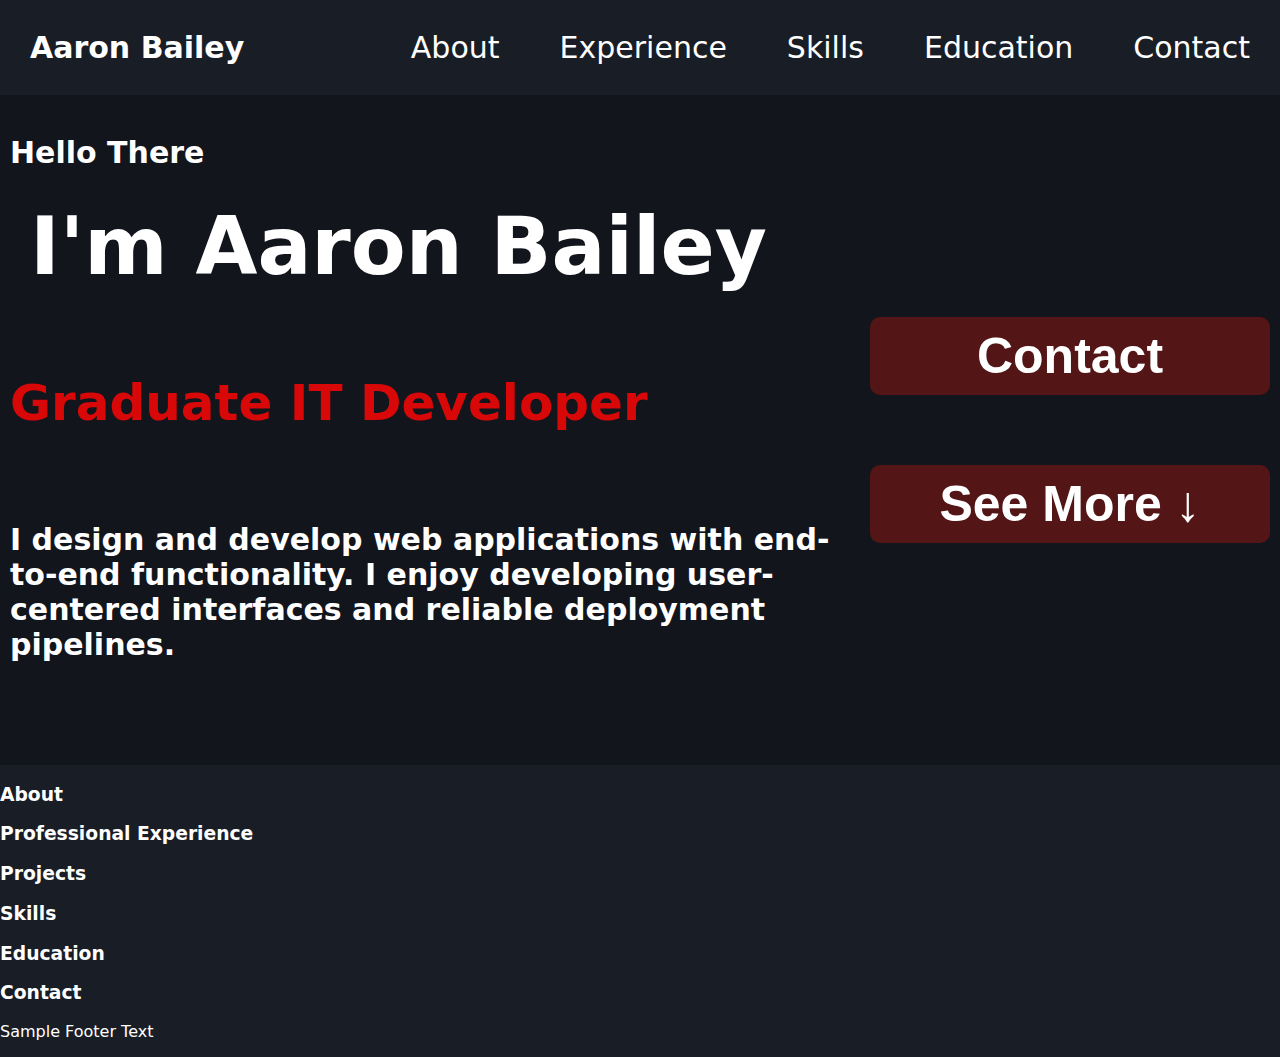
<file: index.html>
<!doctype html>
<html lang="en">
	<head>
		<meta charset="utf-8">
		<meta name="viewport" content="width=device-width, initial-scale=1">
		<title>Aaron Bailey GitHub Pages Portfolio</title>
		<link rel="stylesheet" href="style.css">
	</head>
	<body>
	<header>
		<nav>
			<div id="name">
				<a href="">Aaron Bailey</a>
			</div>
			<div id="other-links">
				<a href="">About</a>
				<a href="">Experience</a>
				<a href="">Skills</a>
				<a href="">Education</a>
				<a href="">Contact</a>
			</div>
		</nav>
	</header>

	<section id="hero">
		<div id = "hero-left">
			<h3>Hello There</h3>
			<h1>I'm Aaron Bailey</h1>
			<br>
			<h2>Graduate IT Developer</h2>
			<br>
			<h3>I design and develop web applications with end-to-end functionality. I enjoy developing user-centered
				interfaces and reliable deployment pipelines.</h3>
		</div>

		<div id ="hero-right">
			<div id= "contact-button">
				<button>Contact</button>
			</div>
			<div id="see-more-button">
				<button>See More ↓</button>
			</div>
		</div>
	</section>

	<section id="about">
		<h3>About</h3>
	</section>

	<section id="professionalexp">
		<h3>Professional Experience</h3>
	</section>

	<section id="projects">
		<h3>Projects</h3>
	</section>

	<section id="skills">
		<h3>Skills</h3>
	</section>

	<section id="education">
		<h3>Education</h3>
	</section>

	<section id="contact">
		<h3>Contact</h3>
	</section>

	<footer>
		<p>Sample Footer Text</p>
	</footer>
	</body>
</html>
</file>
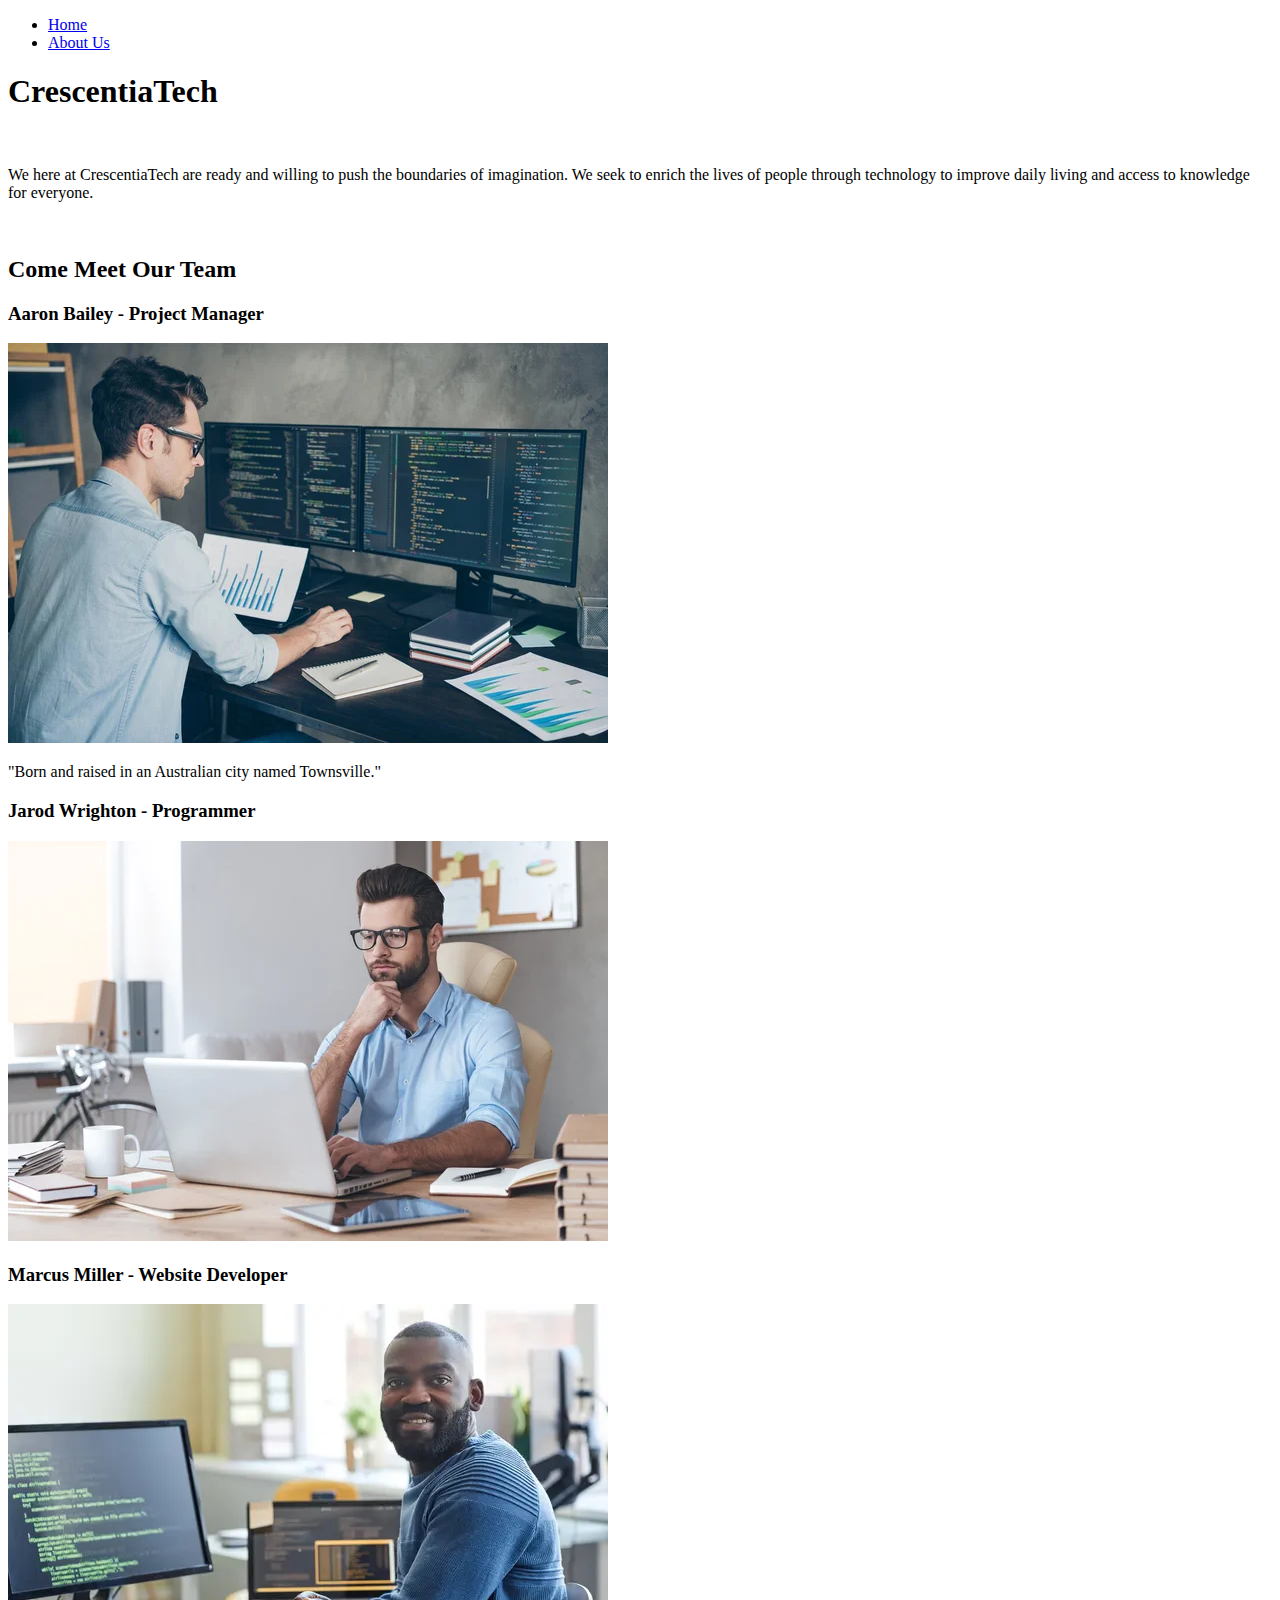
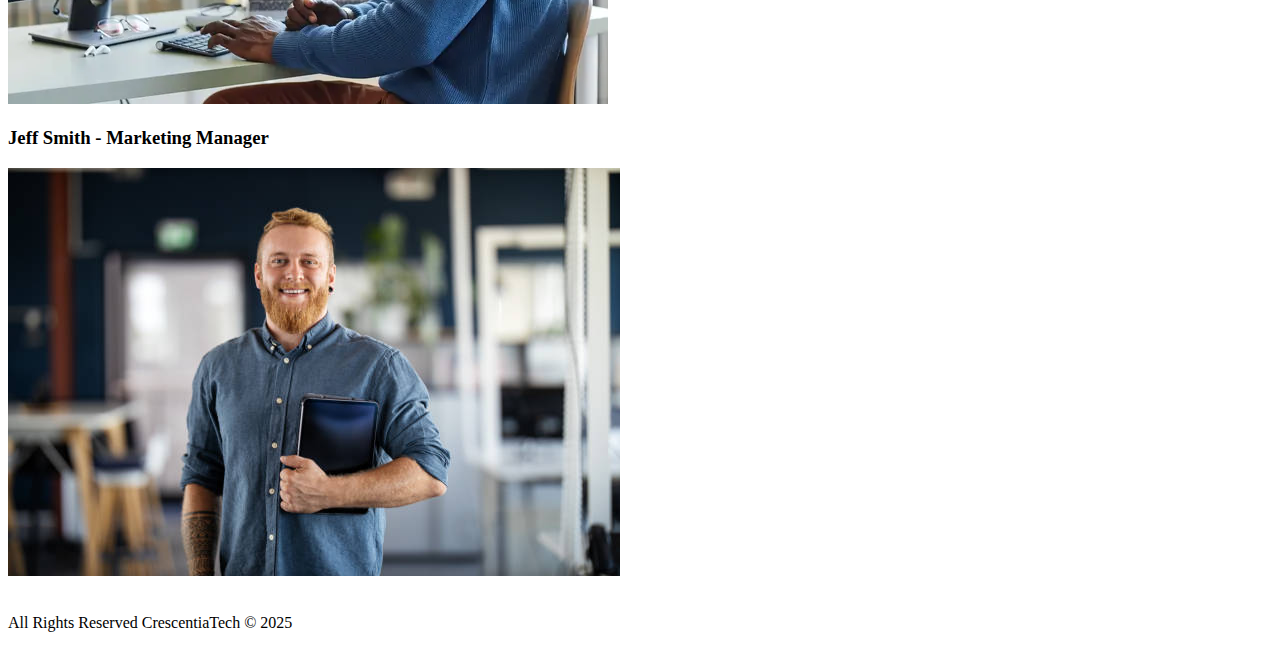
<file: about.html>
<!doctype html>
<html lang="en">
	<head>
		<meta charset="utf-8">
		<meta name="viewport" content="width=device-width, initial-scale=1">
		<title>EruditioAI - About Us</title>
	</head>
	<body>
	<header>
		<nav>
			<ul>
				<li><a href="index.html">Home</a></li>
				<li><a href="about.html">About Us</a></li>
			</ul>
		</nav>
	</header>
		<h1>CrescentiaTech</h1>
		<br>
		<p>We here at CrescentiaTech are ready and willing to push the boundaries of imagination. We seek to enrich the
		lives of people through technology to improve daily living and access to knowledge for everyone.</p>
		<br>
		<h2>Come Meet Our Team</h2>
		<h3>Aaron Bailey - Project Manager</h3>
		<img src="image_2.jpg" alt="Reviewer">
		<p>"Born and raised in an Australian city named Townsville."</p>
		<h3>Jarod Wrighton - Programmer</h3>
		<img src="image_3.jpg" alt="Reviewer">
		<br>
		<h3>Marcus Miller - Website Developer</h3>
		<img src="image_4.jpg" alt="Reviewer">
		<br>
		<h3>Jeff Smith - Marketing Manager</h3>
		<img src="image_5.jpg" alt="Reviewer">
		<br>
		<br>
	<footer>
		<p>All Rights Reserved CrescentiaTech &copy; 2025
	</footer>
	</body>
</html>
</file>
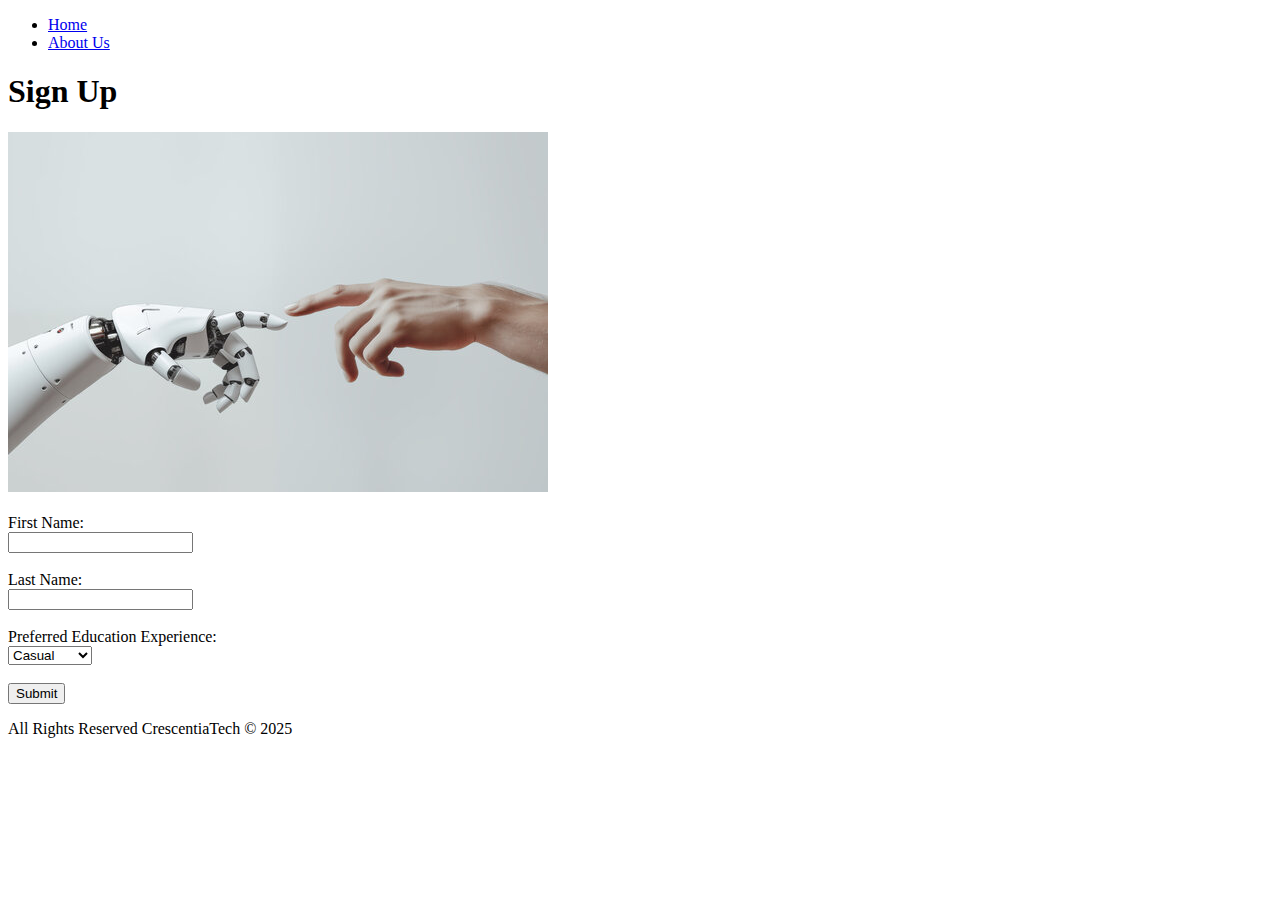
<file: signup.html>
<!doctype html>
<html lang="en">
	<head>
		<meta charset="utf-8">
		<meta name="viewport" content="width=device-width, initial-scale=1">
		<title>EruditioAI - Sign Up</title>
	</head>
	<body>
	<header>
		<nav>
			<ul>
				<li><a href="index.html">Home</a></li>
				<li><a href="about.html">About Us</a></li>
			</ul>
		</nav>
	</header>
		<h1>Sign Up</h1>
		<img src="image_6.jpg" alt="Reviewer">
		<br><br>
		<form>
			<label for="fname">First Name:</label><br>
			<input type="text" id="fname" name="fname"><br><br>
			<label for="lname">Last Name:</label><br>
			<input type="text" id="lname" name="lname"><br><br>
			<label for="level">Preferred Education Experience:</label><br>
			<select id="level" name="level" size="1">
				<option value="casual">Casual</option>
				<option value="grade_k_4">Grade K-4</option>
				<option value="grade_4_8">Grade 4-8</option>
				<option value="grade_9">Grade 9</option>
				<option value="grade_10">Grade 10</option>
				<option value="grade_11">Grade 11</option>
				<option value="grade_12">Grade 12</option>
				<option value="university">University</option>
			</select><br><br>
			<input type="submit" value="Submit">
		</form>
	<footer>
		<p>All Rights Reserved CrescentiaTech &copy; 2025
	</footer>
	</body>
</html>
</file>
<file: style.css>
body {
    font-family: system-ui, -apple-system, lexend, roboto;
    background-color: #191d26;
    color: #ffffff;
    margin: 0px;
}

#hero {
    background-color: #12151c;
    padding: 10px;
    min-height: 650px;
    display: flex;
}

#hero h2 {
    color: #d90808;
    font-size: 50px;
}

#hero h1 {
    font-size: 80px;
    margin: 20px;
}

#hero h3 {
    font-size: 30px;
}

#hero button {
    background-color: #531516;
    color: #ffffff;
    padding: 10px;
    border-radius: 10px;
    font-size: 50px;
    font-weight: bold;
    outline: none;
    border: none;
    min-width: 400px;
}

#hero-left {
    max-width: 1100px;
    flex-grow: 1;
}

#hero-right {
    display: flex;
    flex-direction: column;
    flex-grow: 1;
    justify-content: center;
    align-items: center;
    gap: 70px;
}

#hero-right #contact-button {
    text-decoration-style: solid;
}

#hero-right #see-more-button {
    text-decoration-style: solid;
}

nav {
    display: flex;
    padding: 30px 30px;
}

nav a {
    color: #ffffff;
    text-decoration: none;
    font-size: 30px;
}

#name {
    font-weight: bold;
    justify-content: center;
    align-items: center;
}

#other-links {
    display: flex;
    margin-left: auto;
    gap: 60px;
    justify-content: center;
    align-items: center;
}
</file>
